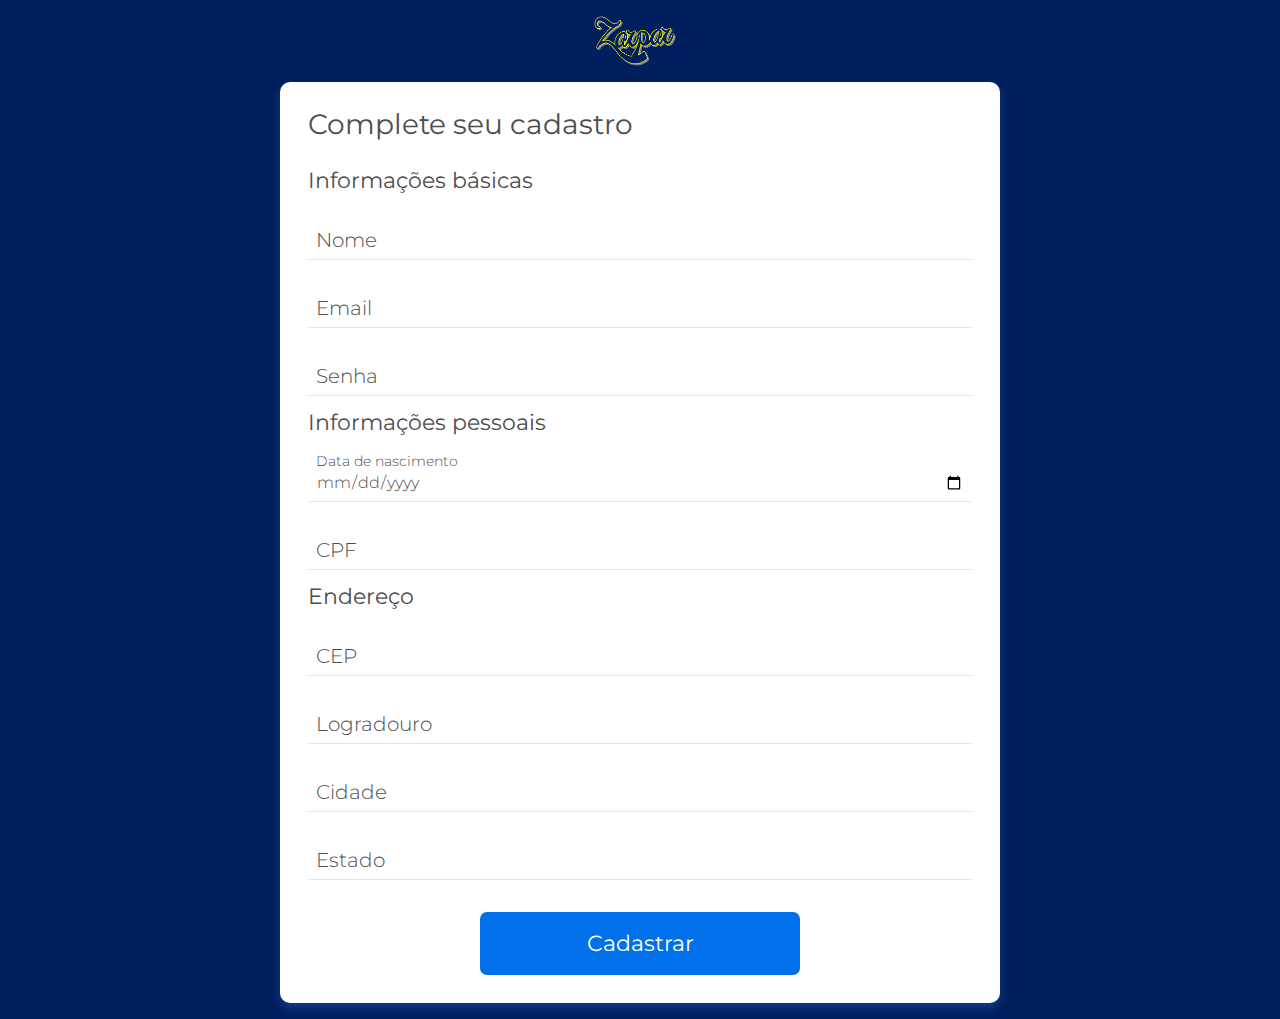
<file: cadastro.html>
<!DOCTYPE html>
<html lang="pt">
<head>
    <meta charset="UTF-8">
    <meta name="viewport" content="width=device-width, initial-scale=1.0">
    <title>Zarpar | Criar conta</title>
    <link href="https://fonts.googleapis.com/css2?family=Montserrat:wght@300;400&display=swap" rel="stylesheet">
    <link href="https://fonts.googleapis.com/css2?family=Pacifico&display=swap" rel="stylesheet"> 
    <link rel="stylesheet" href="./assets/css/base/base.css">
    <link rel="stylesheet" href="./assets/css/cadastro.css">
    <link rel="stylesheet" href="./assets/css/componentes/cartao.css">
    <link rel="stylesheet" href="./assets/css/componentes/inputs.css">
    <link rel="stylesheet" href="./assets/css/componentes/botao.css">
</head>
<body>
    <main class="container flex flex--coluna flex--centro">
        <div class="cadastro-cabecalho">
            <img src="./assets/img/logo-zarpar.png" alt="Logo Zarpar" class="cadastro-cabecalho__logo">
        </div>
        <section class="cartao">
            <h2 class="cartao__titulo">Complete seu cadastro</h2>
            <form action="./cadastro_concluido.html" class="formulario flex flex--coluna">
                <fieldset>
                    <legend class="formulario__legenda">Informações básicas</legend>
                    <div class="input-container">
                        <input name="nome" id="nome" class="input" type="text" placeholder="Nome" data-tipo="nome" required>
                        <label class="input-label" for="nome">Nome</label>
                        <span class="input-mensagem-erro">Este campo não está válido</span>
                    </div>
                    <div class="input-container">
                        <input name="email" id="email" class="input" type="email" placeholder="Email" data-tipo="email" required>
                        <label class="input-label" for="email">Email</label>
                        <span class="input-mensagem-erro">Este campo não está válido</span>
                    </div>
                    <div class="input-container">
                        <input name="senha" id="senha" class="input" type="password" placeholder="Senha" pattern="^(?=.*[a-z])(?=.*[A-Z])(?=.*[0-9])(?!.*[ !@#$%^&*_=+-]).{6,12}$" title="A senha deve conter entre 6 a 12 caracteres, deve conter pelo menos uma letra maiúscula, um número e não deve conter símbolos." data-tipo="senha" required>
                        <label class="input-label" for="senha">Senha</label>
                        <span class="input-mensagem-erro">Este campo não está válido</span>
                    </div>
                </fieldset>
                <fieldset>
                    <legend class="formulario__legenda">Informações pessoais</legend>
                    <div class="input-container">
                        <input name="nascimento" id="nascimento" class="input" type="date" placeholder="Data de nascimento" data-tipo="dataNascimento" required>
                        <label class="input-label" for="nascimento">Data de nascimento</label>
                        <span class="input-mensagem-erro">Este campo não está válido</span>
                    </div>
                    <div class="input-container">
                        <input name="cpf" id="cpf" class="input" type="text" placeholder="CPF" data-tipo="cpf" required>
                        <label class="input-label" for="cpf">CPF</label>
                        <span class="input-mensagem-erro">Este campo não está válido</span>
                    </div>
                </fieldset>
                <fieldset>
                    <legend class="formulario__legenda">Endereço</legend>
                    <div class="input-container">
                        <input name="cep" id="cep" class="input" type="text" placeholder="CEP" pattern="[\d]{5}-?[\d]{3}" data-tipo="cep" required>
                        <label class="input-label" for="cep">CEP</label>
                        <span class="input-mensagem-erro">Este campo não está válido</span>
                    </div>
                    <div class="input-container">
                        <input name="logradouro" id="logradouro" class="input" type="text" placeholder="Logradouro" data-tipo="logradouro" required>
                        <label class="input-label" for="logradouro">Logradouro</label>
                        <span class="input-mensagem-erro">Este campo não está válido</span>
                    </div>
                    <div class="input-container">
                        <input name="cidade" id="cidade" class="input" type="text" placeholder="Cidade" data-tipo="cidade" required>
                        <label class="input-label" for="cidade">Cidade</label>
                        <span class="input-mensagem-erro">Este campo não está válido</span>
                    </div>
                    <div class="input-container">
                        <input name="estado" id="estado" class="input" type="text" placeholder="Estado" data-tipo="estado" required>
                        <label class="input-label" for="estado">Estado</label>
                        <span class="input-mensagem-erro">Este campo não está válido</span>
                    </div>
                </fieldset>
                <button class="botao">Cadastrar</a>
            </form>
        </section>
    </main>
    <script src="./js/app.js" type="module"></script>
</body>
</html>
</file>
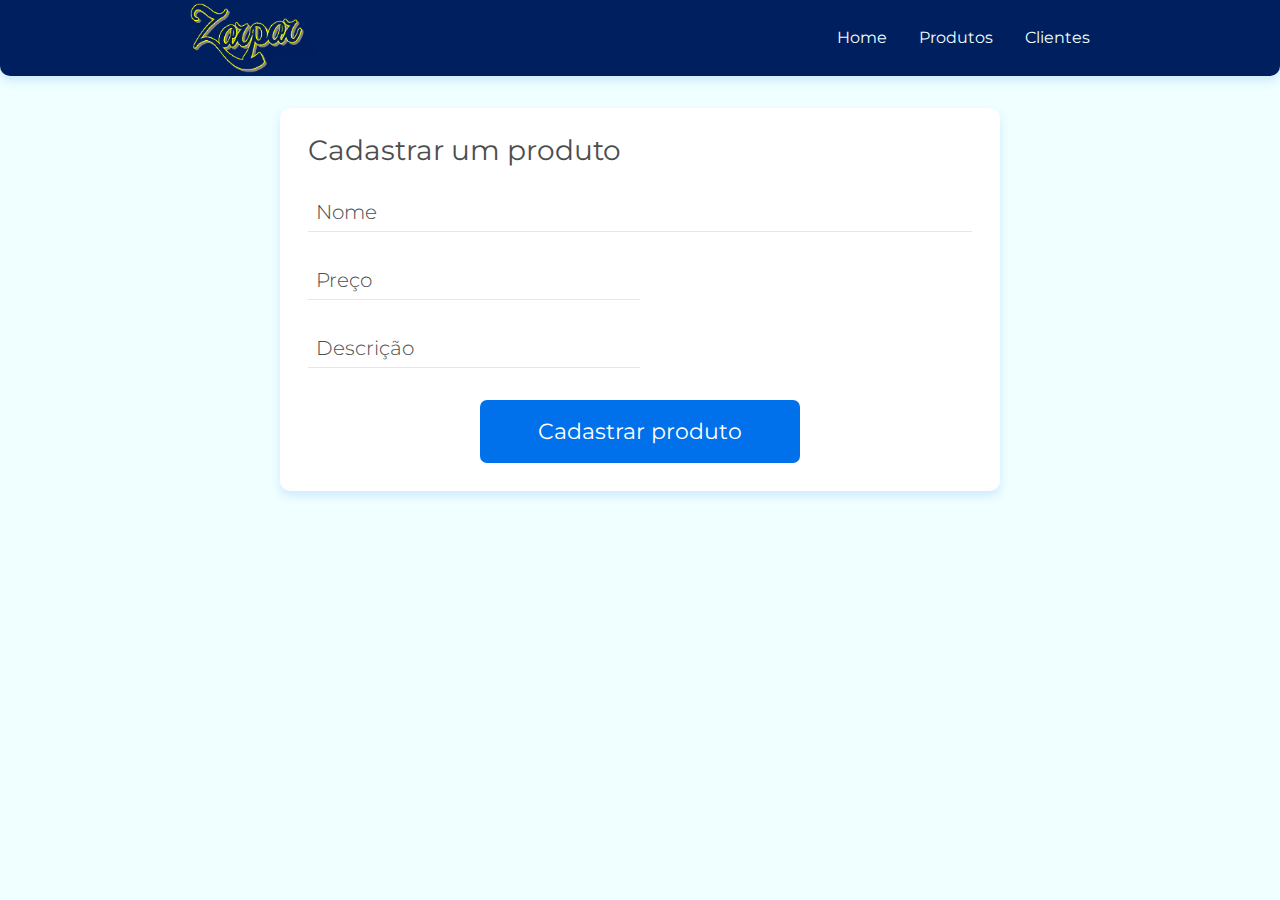
<file: cadastro_produto.html>
<!DOCTYPE html>
<html lang="pt">
<head>
    <meta charset="UTF-8">
    <meta name="viewport" content="width=device-width, initial-scale=1.0">
    <title>Zarpar | Cadastro de produto</title>
    <link href="https://fonts.googleapis.com/css2?family=Montserrat:wght@300;400&display=swap" rel="stylesheet">
    <link href="https://fonts.googleapis.com/css2?family=Pacifico&display=swap" rel="stylesheet"> 
    <link rel="stylesheet" href="./assets/css/base/base.css">
    <link rel="stylesheet" href="./assets/css/componentes/cabecalho.css">
    <link rel="stylesheet" href="./assets/css/componentes/cartao.css">
    <link rel="stylesheet" href="./assets/css/cadastra_cliente.css">
    <link rel="stylesheet" href="./assets/css/componentes/inputs.css">
    <link rel="stylesheet" href="./assets/css/componentes/botao.css">
    <link rel="stylesheet" href="./assets/css/cadastro_produto.css">
</head>
<body>
    <header class="cabecalho container">
        <img src="./assets/img/logo-zarpar.png" alt="Logo Zarpar" class="cabecalho__logo">
        <nav>
            <ul class="cabecalho__lista-navegacao">
                <li class="cabecalho__link"><a href="#">Home</a></li>
                <li class="cabecalho__link"><a href="#">Produtos</a></li>
                <li class="cabecalho__link"><a href="lista_cliente.html">Clientes</a></li>
            </ul>
        </nav>
    </header>
    <main class="container flex flex--centro flex--coluna">
        <section class="cartao cadastro">
            <h1 class="cartao__titulo">Cadastrar um produto</h1>
            <form action="./cadastro_produto_concluido.html" class="flex flex--coluna">
                <div class="input-container">
                    <input name="nome" id="nome" class="input" type="text" placeholder="Nome" data-tipo="nome" required>
                    <label class="input-label" for="nome">Nome</label>
                    <span class="input-mensagem-erro">Este campo não está válido</span>
                </div>
                <div class="input-container cadastro__preco-container">
                    <input name="preco" id="preco" class="input" type="text" placeholder="Preço" data-tipo="preco" required>
                    <label class="input-label" for="preco">Preço</label>
                    <span class="input-mensagem-erro">Este campo não está válido</span>
                </div>
                <div class="input-container cadastro__descricao-container">
                    <input class="input" name="descricao" id="descricao" placeholder="Descrição">
                    <label class="input-label" for="descricao">Descrição</label>
                    <span class="input-mensagem-erro">Este campo não está válido</span>
                </div>
                <button class="botao">Cadastrar produto</button>
            </form>
        </section>
    </main>
    <script src="./js/app.js" type="module"></script>
    <script src="https://github.com/codermarcos/simple-mask-money/releases/download/v3.0.0/simple-mask-money.js"></script>
</body>
</html>
</file>
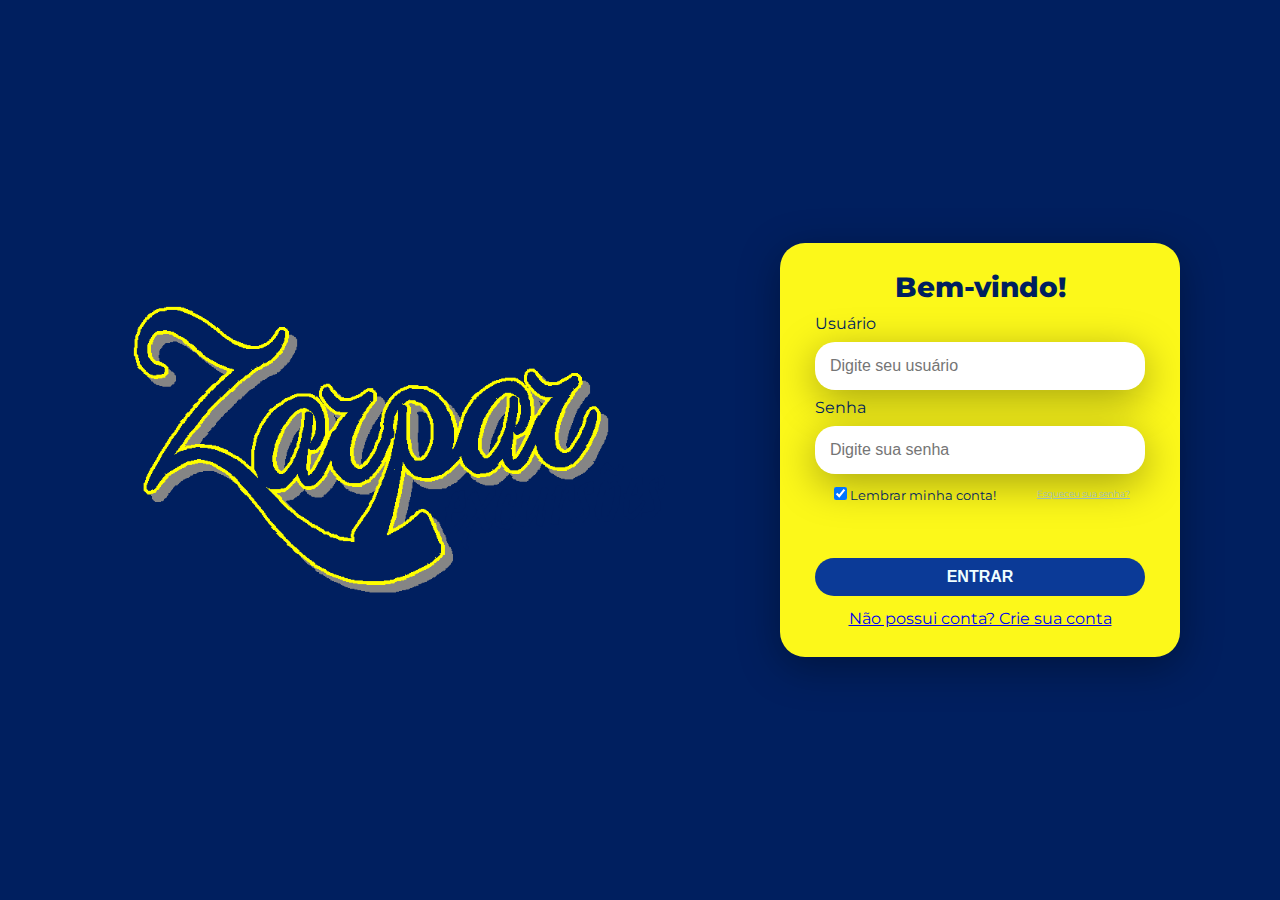
<file: tela-login.html>
<!DOCTYPE html>
<html lang="en">
<head>
    <meta charset="UTF-8">
    <meta http-equiv="X-UA-Compatible" content="IE=edge">
    <meta name="viewport" content="width=device-width, initial-scale=1.0">
    <title>Tela Login</title>
    
    <link rel="stylesheet" href="reset.css">
    <link rel="stylesheet" href="./assets/css/telaLogin.css">
    
</head>
<body>
    <div class="main__login">
            
        <img src="./assets/img/logo-zarpar.png" alt="criação de conta" class="img__conta">
        <div class="card__login">
            <h1>Bem-vindo!</h1>
            <div class="info__login">
                    <label for="usurario">Usuário</label>
                    <input type="text" name="usuario" placeholder="Digite seu usuário">
            </div>
            <div class="info__login">
                <label for="senha">Senha</label>
                <input type="password" name="senha" placeholder="Digite sua senha">
            </div>
            <div class="option__login">
                <label for="checkbox"><input type="checkbox" checked>Lembrar minha conta!</label>
                <a href="#">Esqueceu sua senha?</a>
            </div>
                
            <button class="btn-login">Entrar</button>
            <a href="./cadastro.html">Não possui conta? Crie sua conta</a>
        </div>

    </div>
</body>
</html>
</file>
<file: assets/css/cadastro.css>
.cadastro-cabecalho {
    display: flex;
    flex-direction: column;
    align-items: center;

    padding-top: 1rem;
}

.cadastro-cabecalho__logo {
    width: 8.625rem;
    margin-bottom: 0.5rem;
}

.cadastro-cabecalho__titulo {
    font-family: var(--fonte-familia-logo);
    font-size: var(--fonte-tamanho-logo);
    margin-bottom: 1rem;
}

@media(min-width: 800px) {
    .cadastro-cabecalho__logo {
        width: 5.75rem;
        margin-bottom: 1rem;
    }

    .cadastro-cabecalho__titulo {
        margin-bottom: 2rem;
    }
}
</file>
<file: assets/css/componentes/cartao.css>
.cartao {
    background-color: var(--cor-contraste-claro);
    border-radius: 10px;
    box-shadow: var(--sombra);
    width: 100%;
    max-width: 45rem;
    padding: 1.75rem;
    box-sizing: border-box;
    margin-bottom: 1rem;
}

.cartao__titulo {
    font-size: var(--fonte-tamanho-cartao-titulo);
    margin-bottom: 1rem;
}
</file>
<file: assets/css/componentes/inputs.css>
.formulario {
    margin-top: 2rem;
}

.formulario__legenda {
    font-size: var(--fonte-tamanho-formulario-fieldset);

    margin-bottom: 1rem;
}

.input-container {
    font-weight: var(--fonte-peso-input);
    position: relative;
    margin-bottom: 1rem;
    display: flex;
    flex-direction: column;
    justify-content: flex-end;
    box-sizing: border-box;
}

.input {
    box-sizing: border-box;
    border-bottom: 1px solid var(--cor-secundaria);
    padding: 1.375rem 0.5rem 0.5rem;
    height: 3.25rem;
    width: 100%;
}

.input::placeholder {
    visibility: hidden;
    color: #00000000;
}

.input:focus {
    outline: none;
}

.input-label {
    position: absolute;
    top: 1.375rem;
    left: 0.5rem;
    font-size: var(--fonte-tamanho-input-label);

    transition: all .25s;
}

.input:not(:placeholder-shown) + .input-label, .input:focus + .input-label {
    font-size: 0.875rem;
    top: 0.25rem;
    transition: all .25s;
}

.input-container--invalido {
    margin-bottom: 0.5rem;
}

.input-container--invalido .input {
    border: 1px solid var(--cor-aviso);
    border-radius: 7px;
}

.input-container--invalido .input-label {
    color: var(--cor-aviso);
}

.input-mensagem-erro {
    display: none;
}

.input-container--invalido .input-mensagem-erro {
    color: var(--cor-aviso);
    display: block;
    margin-top: 0.5rem;
    padding-left: 0.5rem;
}

.textarea {
    box-sizing: border-box;
    border: 1px solid var(--cor-secundaria);
    padding: 0.5rem;    
    border-radius: 7px;
    width: 100%;
    min-height: 3rem;
}

.textarea-container {
    position: relative;
    margin-top: 2rem;
    margin-bottom: 1rem;
    font-weight: var(--fonte-peso-input);
}

.textarea::placeholder {
    visibility: hidden;
}

.textarea:focus {
    outline: none;
}

.textarea-label {
    position: absolute;
    top: 0.5rem;
    left: 0.5rem;
    font-size: var(--fonte-tamanho-input-label);
    transition: all 0.25s;
}

.textarea:not(:placeholder-shown) + .textarea-label, .textarea:focus + .textarea-label {
    font-size: 0.875rem;
    top: -1.25rem;
    transition: all 0.25s;
}

.textarea-container--invalido {
    margin-bottom: 0.5rem;
}

.textarea-container--invalido .textarea {
    border: 1px solid var(--cor-aviso);
}

.textarea-container--invalido .textarea-label {
    color: var(--cor-aviso);
}

.textarea-mensagem-erro {
    display: none;
}

.textarea-container--invalido .textarea-mensagem-erro {
    display: block;
    color: var(--cor-aviso);
    margin-top: 0.5rem;
    padding-left: 0.5rem;
}
</file>
<file: assets/css/componentes/botao.css>
.botao {
    display: block;
    background-color: var(--cor-primaria);
    border-radius: 7px;
    width: 100%;
    margin-top: 1rem;
    max-width: 20rem;
    padding: 1.125rem;
    box-sizing: border-box;
    color: var(--cor-contraste-claro);
    font-size: var(--fonte-tamanho-botao);
    align-self: center;
    text-align: center;
}

.botao-simples {
    border: none;
    background-color: unset;
}

.botao-simples--adicionar {
    color: var(--cor-primaria);
}

.botao-simples--excluir {
    color: var(--cor-aviso);
}

.botao-simples--editar {
    color: var(--cor-sucesso);
}
</file>
<file: assets/css/componentes/cabecalho.css>
.cabecalho {
    background: #001f5f ;
    border-radius: 0 0 10px 10px;
    box-shadow: var(--sombra);
    display: flex;
    justify-content: space-between;
    align-items: center;
    height: 4.75rem;
    margin-bottom: 2rem;
}

.cabecalho__logo {
    width: 8rem;
}

.cabecalho__lista-navegacao {
    display: flex;
    color: azure;
}

.cabecalho__link {
    margin-left: 2rem;
}

@media(max-width: 800px) {
    .cabecalho{
        margin-bottom: 1rem;
    }
    .cabecalho__logo{
        width: 7rem;
    }

    .cabecalho__link{
        margin-left: 1rem;
        font-size: 14px;
    }
}
</file>
<file: assets/css/cadastra_cliente.css>
.cadastro {
    display: flex;
    flex-direction: column;
}
</file>
<file: assets/css/cadastro_produto.css>
.cadastro__descricao {
    height: 15.75rem;
}

.cadastro__preco-container, .cadastro__descricao-container {
    width: 50%;
}

body{
    background: azure;
}
</file>
<file: assets/css/telaLogin.css>
@import url('https://fonts.googleapis.com/css2?family=Montserrat:wght@300;400;700&family=Open+Sans:wght@300;400;700&display=swap');

body{
    margin: 0;
    font-family: 'montserrat', sans-serif;
}

body *{
    box-sizing: border-box;
}

.main__login{
    width: 100vw;
    height: 100vh;
    background: #001F5F;
    display: flex;
    justify-content: center;
    align-items: center;
    
}

.card__login{
    width: 400px;
    display: flex;
    justify-content: center;
    align-items: center;
    flex-direction: column;
    padding: 30px 35px;
    background: #FCF81A;
    border: none;
    border-radius: 25px;
    box-shadow: 0px 10px 40px #00000056;
}

.card__login > h1{
    color: #001F5F;
    font-weight: 800;
    font-size: 28px;
}

.card__login > h2{
    font-weight: 600;
    font-size: 10pt;
}

.info__login{
    width: 100%;
    display: flex;
    flex-direction: column;
    align-items: flex-start;
    justify-content: center;
    margin-top: 15px;
    margin-bottom: -5px;
}

.info__login > input{
   width: 100%;
   border: none;
   border-radius: 20px;
   padding: 15px;
   font-size: 12pt;
   box-shadow: 0px 10px 40px #00000056;
   outline: none;
   box-sizing: border-box;
}

.info__login > label{
    margin-bottom: 10px;
    color: #001F5F;
}


.option__login{
    width: 100%;

    padding: 15px;
    color: #001F5F;
    outline: none;
    margin-bottom: 25px;
 }

.option__login > label{
    font-size: 10pt;
}

 .option__login > a{
    margin-top: 5px;
    float: right;
    color: rgb(156, 187, 187);
    font-size: 7pt;
 }

.checkbox{
    margin: 20px 0;
    font-size: 10pt;
}

.btn-login{
    width: 100%;
    border: none;
    border-radius: 20px;
    margin: 15px;
    padding: 10px;
    font-size: 12pt;
    font-weight: 700;
    background-color: #0b3a97;
    text-transform: uppercase;
    cursor: pointer;
    color: azure;
}

.img__conta{
    width: 600px;
    padding: 30px;
    margin-right: 80px;
}


@media screen and (max-width: 950px){

    .img__conta{
        width: 350px;
    }
    
    
    .card__login{
        width: 90%;
        margin: 20px;
    }

}

@media screen and (max-width: 600px){

    .main__login{
        flex-direction: column;
    }
    
    .img__conta{
        margin-left: 108px;
        width: 300px;
    }

    .card__login{
        width: 90%;
        height: auto;
    }

}
</file>
<file: assets/css/base/base.css>
@import url(_reset.css);
@import url(_variaveis.css);

body {
	background: #001f5f;
	color: var(--cor-contraste-escuro);
	font-family: var(--fonte-familia-corpo);
	overflow-x: hidden;
}

.container { 
	padding-right: 1rem;
	padding-left: 1rem;
}

.flex {
	display: flex;
}

.flex--centro {
	align-items: center;
	justify-content: center;
}

.flex--coluna {
	flex-direction: column;
}

@media(min-width: 800px) {
  .container {
		padding-right: 2.5rem;
		padding-left: 2.5rem;	
	}
}

@media(min-width: 1200px) {
	.container {
		padding-left: calc((100vw - 900px)/2);
		padding-right: calc((100vw - 900px)/2);
	}
}
</file>
